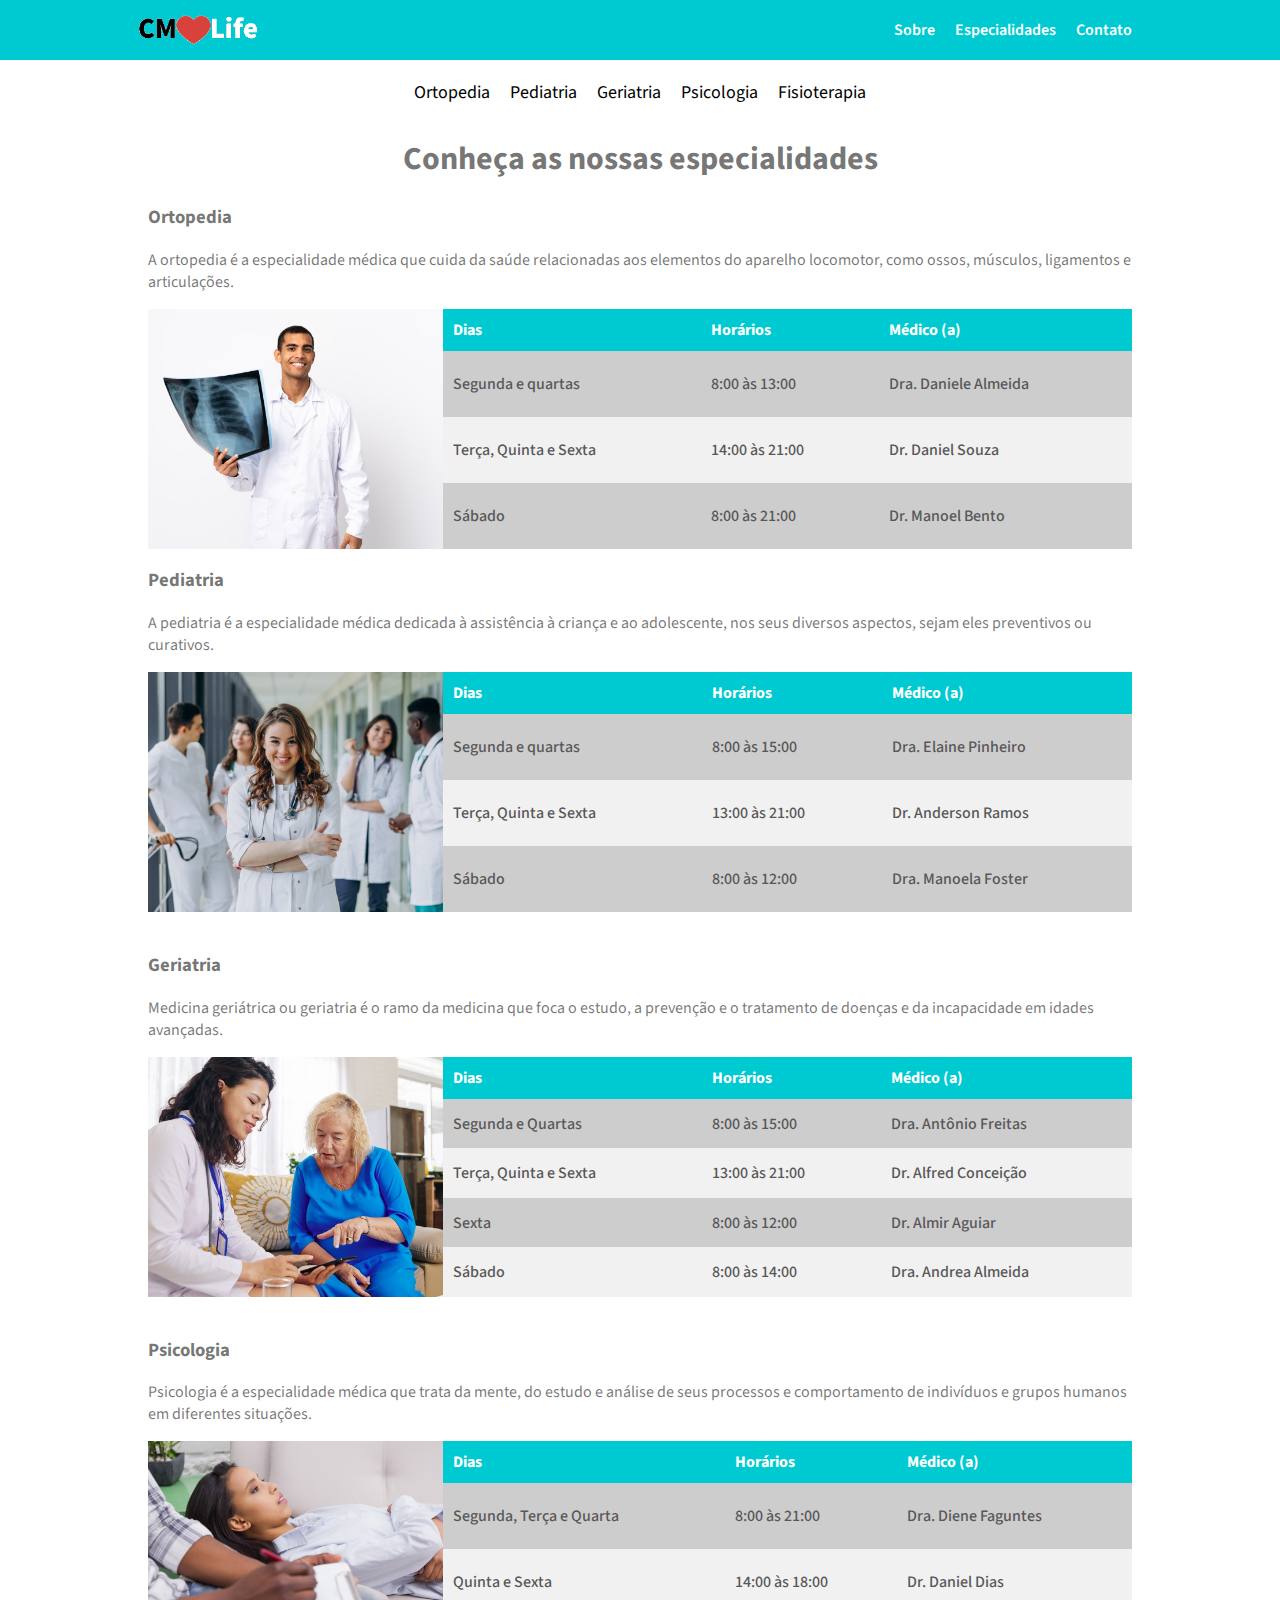
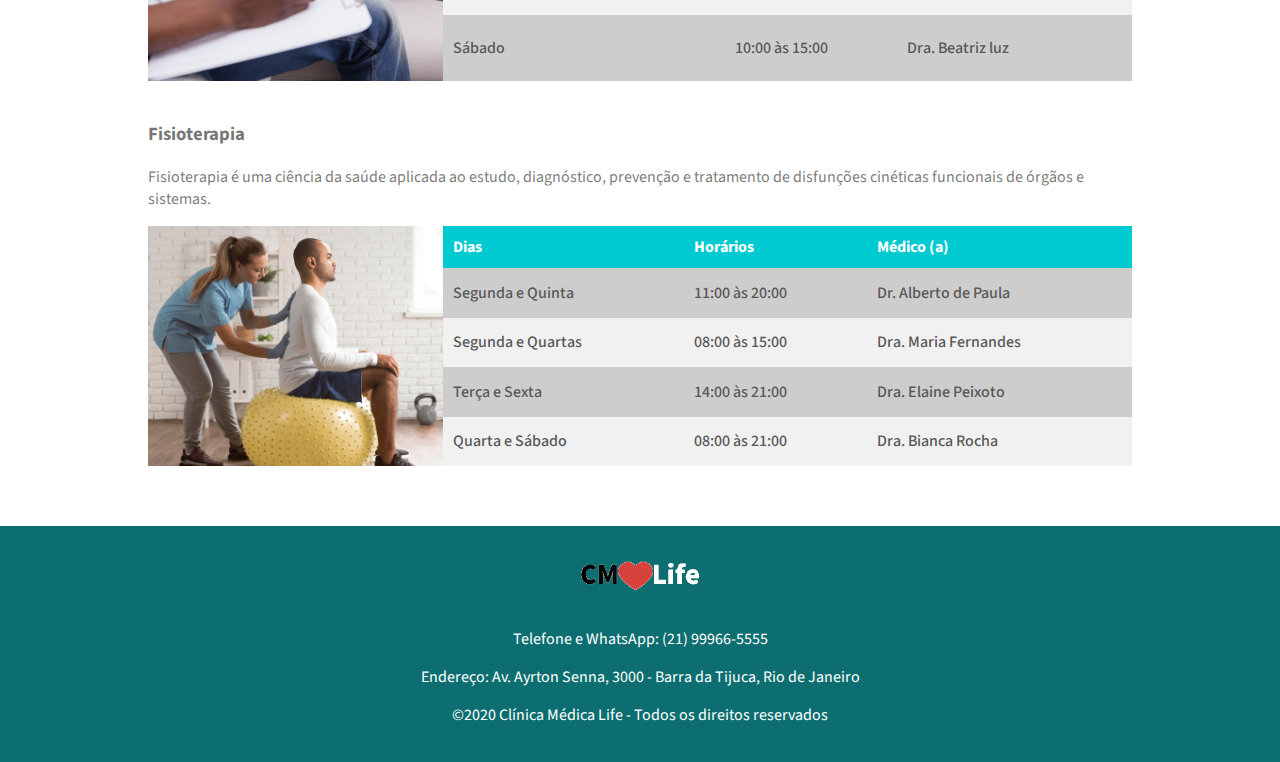
<file: especialidades.html>
<!DOCTYPE html>
<html lang="pt-br">

<head>
  <meta charset="UTF-8">
  <meta http-equiv="X-UA-Compatible" content="IE=edge">
  <meta name="viewport" content="width=device-width, initial-scale=1.0">
  <link rel="stylesheet" href="css/style.css">
  <link rel="stylesheet" href="css/style-especialidades.css">
  <link
    href="https://fonts.googleapis.com/css2?family=Source+Sans+Pro:ital,wght@0,200;0,300;0,400;0,600;0,700;0,900;1,200;1,300;1,400;1,600;1,700;1,900&display=swap"
    rel="stylesheet">
  <title>CMLife - Especialidades</title>
</head>

<body>

  <header class="topo">
    <div class="container">
      <div class="topo-titulo">
        <a href="index.html">
          <img class="topo-logo" src="assets/logo.png" alt="Clínica Médica" title="Clínica Médica Life">
        </a>
      </div>
      <nav class="topo-links">
        <a href="index.html#sobre">Sobre</a>
        <a href="especialidades.html">Especialidades</a>
        <a href="index.html#contato">Contato</a>
      </nav>
    </div>
  </header>

  <main>
    <section class="container-links-especialidades">
      <div class="container links-especialidades">
        <a href="#ortopedia">Ortopedia</a>
        <a href="#pediatria">Pediatria</a>
        <a href="#geriatria">Geriatria</a>
        <a href="#psicologia">Psicologia</a>
        <a href="#fisioterapia">Fisioterapia</a>
      </div>

      <h1>Conheça as nossas especialidades</h1>
    </section>

    <section id="ortopedia" class="container sessao-especialidades">
      <div class="container-titulo">
        <h3>Ortopedia</h3>
        <p>A ortopedia é a especialidade médica que cuida da saúde relacionadas aos elementos do aparelho locomotor,
          como ossos, músculos, ligamentos e articulações.</p>
      </div>

      <div class="box-tabela-especialista">
        <img src="assets/ortopedia.png" alt="Ortopedia" title="Ortopedia">

        <table class="tabela-especialistas">
          <thead>
            <tr>
              <th>Dias</th>
              <th>Horários</th>
              <th>Médico (a)</th>
            </tr>
          </thead>

          <tbody>
            <tr>
              <td>Segunda e quartas</td>
              <td>8:00 às 13:00</td>
              <td>Dra. Daniele Almeida</td>
            </tr>

            <tr>
              <td>Terça, Quinta e Sexta</td>
              <td>14:00 às 21:00</td>
              <td>Dr. Daniel Souza</td>
            </tr>

            <tr>
              <td>Sábado</td>
              <td>8:00 às 21:00</td>
              <td>Dr. Manoel Bento</td>
            </tr>
          </tbody>
        </table>
      </div>
    </section>

    <section id="pediatria" class="container sessao-especialidades">
      <div class="container-titulo">
        <h3>Pediatria</h3>
        <p>A pediatria é a especialidade médica dedicada à assistência à criança e ao adolescente, nos seus diversos
          aspectos, sejam eles preventivos ou curativos.</p>
      </div>

      <div class="box-tabela-especialista">
        <img src="assets/pediatra2.png" alt="Pediatria" title="Pediatria">

        <table class="tabela-especialistas">
          <thead>
            <tr>
              <th>Dias</th>
              <th>Horários</th>
              <th>Médico (a)</th>
            </tr>
          </thead>

          <tbody>
            <tr>
              <td>Segunda e quartas</td>
              <td>8:00 às 15:00</td>
              <td>Dra. Elaine Pinheiro</td>
            </tr>

            <tr>
              <td>Terça, Quinta e Sexta</td>
              <td>13:00 às 21:00</td>
              <td>Dr. Anderson Ramos</td>
            </tr>

            <tr>
              <td>Sábado</td>
              <td>8:00 às 12:00</td>
              <td>Dra. Manoela Foster</td>
            </tr>
          </tbody>
        </table>
      </div>
    </section>

    <section id="geriatria" class="container sessao-especialidade">
      <div class="container-titulo">
        <h3>Geriatria</h3>
        <p>Medicina geriátrica ou geriatria é o ramo da medicina que foca o estudo, a prevenção e o tratamento de
          doenças e da incapacidade em idades avançadas.</p>
      </div>

      <div class="box-tabela-especialista">
        <img src="assets/geriatra.png" alt="Geriatria" title="Geriatria">

        <table class="tabela-especialistas">
          <thead>
            <tr>
              <th>Dias</th>
              <th>Horários</th>
              <th>Médico (a)</th>
            </tr>
          </thead>

          <tbody>
            <tr>
              <td>Segunda e Quartas</td>
              <td>8:00 às 15:00</td>
              <td>Dra. Antônio Freitas</td>
            </tr>

            <tr>
              <td>Terça, Quinta e Sexta</td>
              <td>13:00 às 21:00</td>
              <td>Dr. Alfred Conceição</td>
            </tr>

            <tr>
              <td>Sexta</td>
              <td>8:00 às 12:00</td>
              <td>Dr. Almir Aguiar</td>
            </tr>

            <tr>
              <td>Sábado</td>
              <td>8:00 às 14:00</td>
              <td>Dra. Andrea Almeida</td>
            </tr>
          </tbody>
        </table>
      </div>
    </section>

    <section id="psicologia" class="container sessao-especialidade">
      <div class="container-titulo">
        <h3>Psicologia</h3>
        <p>Psicologia é a especialidade médica que trata da mente, do estudo e análise de seus processos e comportamento
          de indivíduos e grupos humanos em diferentes situações.</p>
      </div>

      <div class="box-tabela-especialista">
        <img src="assets/psicologo.png" alt="Psicologia" title="Psicologia">

        <table class="tabela-especialistas">
          <thead>
            <tr>
              <th>Dias</th>
              <th>Horários</th>
              <th>Médico (a)</th>
            </tr>
          </thead>

          <tbody>
            <tr>
              <td>Segunda, Terça e Quarta</td>
              <td>8:00 às 21:00</td>
              <td>Dra. Diene Faguntes</td>
            </tr>

            <tr>
              <td>Quinta e Sexta</td>
              <td>14:00 às 18:00</td>
              <td>Dr. Daniel Dias</td>
            </tr>

            <tr>
              <td>Sábado</td>
              <td>10:00 às 15:00</td>
              <td>Dra. Beatriz luz</td>
            </tr>
          </tbody>
        </table>
      </div>
    </section>

    <section id="fisioterapia" class="container sessao-especialidade">
      <div class="container-titulo">
        <h3>Fisioterapia</h3>
        <p>Fisioterapia é uma ciência da saúde aplicada ao estudo, diagnóstico, prevenção e tratamento de disfunções
          cinéticas funcionais de órgãos e sistemas.</p>
      </div>

      <div class="box-tabela-especialista">
        <img src="assets/fisioterapia.png" alt="Fisioterapia" title="Fisioterapia">


        <table class="tabela-especialistas">
          <thead>
            <tr>
              <th>Dias</th>
              <th>Horários</th>
              <th>Médico (a)</th>
            </tr>
          </thead>

          <tbody>
            <tr>
              <td>Segunda e Quinta</td>
              <td>11:00 às 20:00</td>
              <td>Dr. Alberto de Paula</td>
            </tr>

            <tr>
              <td>Segunda e Quartas</td>
              <td>08:00 às 15:00</td>
              <td>Dra. Maria Fernandes</td>
            </tr>

            <tr>
              <td>Terça e Sexta</td>
              <td>14:00 às 21:00</td>
              <td>Dra. Elaine Peixoto</td>
            </tr>

            <tr>
              <td>Quarta e Sábado</td>
              <td>08:00 às 21:00</td>
              <td>Dra. Bianca Rocha</td>
            </tr>
          </tbody>
        </table>
      </div>
    </section>
  </main>

  <footer>
    <div class="container">
      <img class="topo-logo"  src="assets/logo.png" alt="Clínica Médica" title="Clínica Médica Life">

      <p>
        Telefone e WhatsApp: (21) 99966-5555
      </p>

      <p>
        Endereço: Av. Ayrton Senna, 3000 - Barra da Tijuca, Rio de Janeiro
      </p>

      <p>
        ©2020 Clínica Médica Life  - Todos os direitos reservados
      </p>
    </div>
  </footer>

</body>

</html>
</file>
<file: css/style.css>
* {
   box-sizing: border-box;
  
  
}

body {
    margin: 0;
    padding: 0;
    background-color: #fff;
    font-family: 'Source Sans Pro', sans-serif;
}

main {
    color: #0000008c;
    margin-bottom: 60px;
}

.container {
    max-width: 1024px;
    margin: 0 auto;
}

.container-conteudo {
    max-width: 600px;
    margin: 0 auto;
    text-align: center;
}

.container-conteudo h2, .container-conteudo h3 {
    margin: 0;
}

/* Inicio CSS Topo */

.topo {
    background-color: #00cad1;
    width: 100%;
}

.topo .container {
    display: flex;
    align-items: center;
    justify-content: space-between;
    width: 100%;
    min-height: 60px;
    padding: 0 10px;
    margin: 0 auto;
}

.topo-titulo {
    font-weight: 600;
    font-size: 28px;
    color: #fff;
    display: flex;
    justify-content: center;
    align-items: center;
}

.topo-titulo a {
    display: flex;
}

.topo-logo {
    height: 60px;
}

.topo-links {
    display: flex;
}

.topo-links a {
    padding: 10px;
    text-decoration: none;
    color: #fff;
    font-weight: 600;
}

.topo-links a:hover {
    color: #004b4c;
}


    

/* Fim CSS Topo */

/* Inicio Rodapé */

footer {
    background-color: #0d6e71;
    color: #fff;
    padding: 20px;
    
}

footer .container {
    text-align: center;
}

/* Fim Rodapé */

#sobre,
#especialidades,
#contato {
    padding: 40px 20px 0;
}

.box-visao-geral {
    position: relative;
    background-image: url(/assets/recepcao.png);
    background-repeat: no-repeat;
    background-size: cover;
    width: 100%;
    height: 500px;
}

.box-visao-geral-titulo {
    height: 100%;
    color: #fff;
    padding: 10px;
    display: flex;
    align-items: center;
}

.box-visao-geral h1 {
    font-weight: 500;
    text-transform: uppercase;
    font-size: 38px;
    margin: 0;
}

.box-sobre {
    display: flex;
    justify-content: center;
    align-items: center;
}

.box-sobre h3 {
    font-weight: 500;
    text-transform: uppercase;
    
}

.box-sobre img {
    height: 250px;
    
}

.box-especialidades {
    display: flex;
    flex-wrap: wrap;
}

.box-especialidade {
    border-radius: 3px;
    box-shadow: 0px 1px 10px rgb(0 0 0 /50%);
    margin: 20px;
    width: calc(100% / 3 - 40px);
}

.box-especialidade img {
    width: 100%;
}

.box-especialidade figcaption {
    text-align: center;
    padding: 10px;
    text-transform: uppercase;
}

.box-link-horarios {
    text-align: center;
    margin-top: 20px;
}

.link-horarios {
    background-color: #00cad1;
    color: #fff;
    font-weight: 600px;
    text-transform: uppercase;
    padding: 10px 20px;
    text-decoration: none;
    
}



@media (max-width: 1024px){
    .box-visao-geral {
        height: 400px;
    }
}

@media (max-width: 768px){
    .box-visao-geral {
        height: 300px;
    }
    .box-sobre img {
        display: none;
    }
    .box-especialidades {
        justify-content: center;
    }
    .box-especialidade {
        width: calc(100% / 2 - 40px);
    }
}

@media (max-width: 425px){
    .topo .container {
        flex-direction: column;
    }
    .topo-titulo {
        margin: 10px 0;
    }
    .topo-links {
        width: 100%;
        border-top: 1px solid #009fa5;
        justify-content: space-between;
    }
    .box-visao-geral {
        height: 200px;
    }
    .box-visao-geral h1 {
        font-size: 28px;
    }
    .box-especialidade {
        width: 100%;
    }
}
</file>
<file: css/style-especialidades.css>
.sessao-especialidade {
  margin-top: 40px;
}

.container-titulo {
  padding: 0 20px;
}

.container-links-especialidades {
  padding: 0 20px;
  text-align: center;
}

.links-especialidades {
  display: flex;
  justify-content: center;
  flex-wrap: wrap;
  margin-top: 20px;
  text-align: center;
}

.links-especialidades a {
  text-decoration: none;
  color: #000;
  margin: 0 10px 10px;
  font-size: 18px;
  position: relative;
}

.links-especialidades a::after {
  content: "";
  width: 0%;
  height: 3px;
  background-color: #0d6e71;
  position: absolute;
  bottom: 0;
  left: 0;
  transition: 0.5s ease-in-out ;
}

.links-especialidades a:hover::after {
  width: 100%;
}

.box-tabela-especialista {
  display: flex;
  height: 240px;
  padding: 0 20px;
}

.box-tabela-especialista img {
  width: 30%;
  height: 100%;
  object-fit: cover;
}

.tabela-especialistas {
  border-spacing: 0;
  text-align: left;
  width: 70%;
  height: 100%;
}

.tabela-especialistas thead tr {
  background-color: #00cad1;
  color: #fff;
}

.tabela-especialistas tr {
  background-color: #f1f1f1;
  color: #585757;
  font-weight: 500;
}

.tabela-especialistas tbody tr:nth-of-type(2n+1){
  background-color: #cdcdcd;
  border: 1px solid #f1f1f1;
}

.tabela-especialistas th, .tabela-especialistas td {
  padding: 10px;
}

@media (max-width: 768px) {
  .box-tabela-especialista img {
    display: none;
  }

  .tabela-especialistas {
    width: 100%;
  }

  .box-tabela-especialista {
    height: auto;
    justify-content: center;
  }
}

@media (max-width: 425px) {
  .box-tabela-especialista {
    padding: 0;
  }
}
</file>
